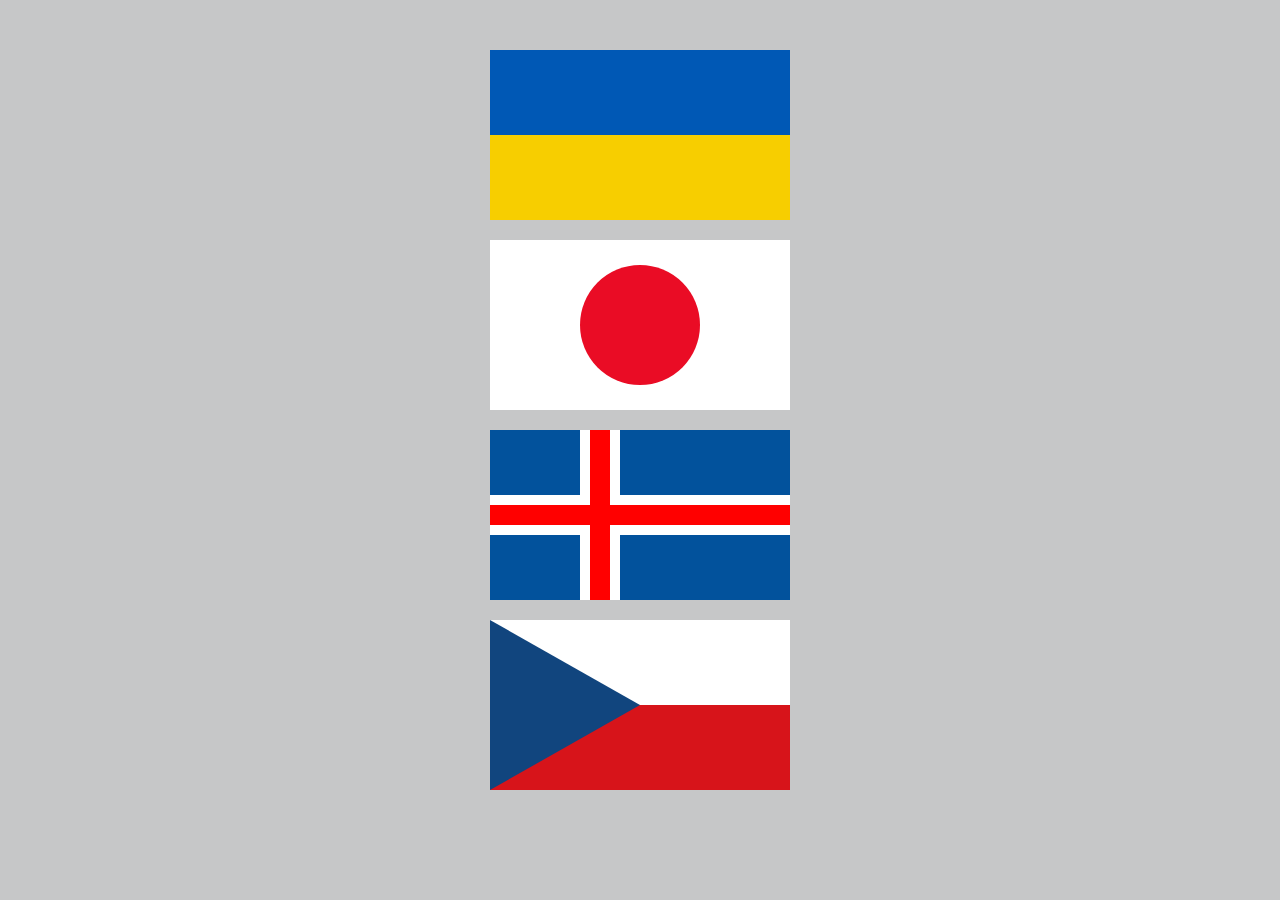
<file: task-1/index.html>
<!DOCTYPE html>
<html lang="en">
<head>
    <meta charset="UTF-8">
    <meta http-equiv="X-UA-Compatible" content="IE=edge">
    <meta name="viewport" content="width=device-width, initial-scale=1.0">
    <title>Task-1</title>
    <link rel="stylesheet" href="./css/style.css">
</head>
<body>
    <div class="container">
        <section class="flags">
                <div class="flags__item flags__item_ua">
    
                </div>
                <div class="flags__item flags__item_jap">
                    
                </div>
                <div class="flags__item flags__item_ice">
                    <div class="horizontal-white"></div>
                    <div class="vertical-white"></div>
                    <div class="horizontal-red">
                    </div>
                    <div class="vertical-red">
                    </div>
                </div>
                <div class="flags__item flags__item_cz">
    
                </div>
        </section>
    </div>
</body>
</html>
</file>
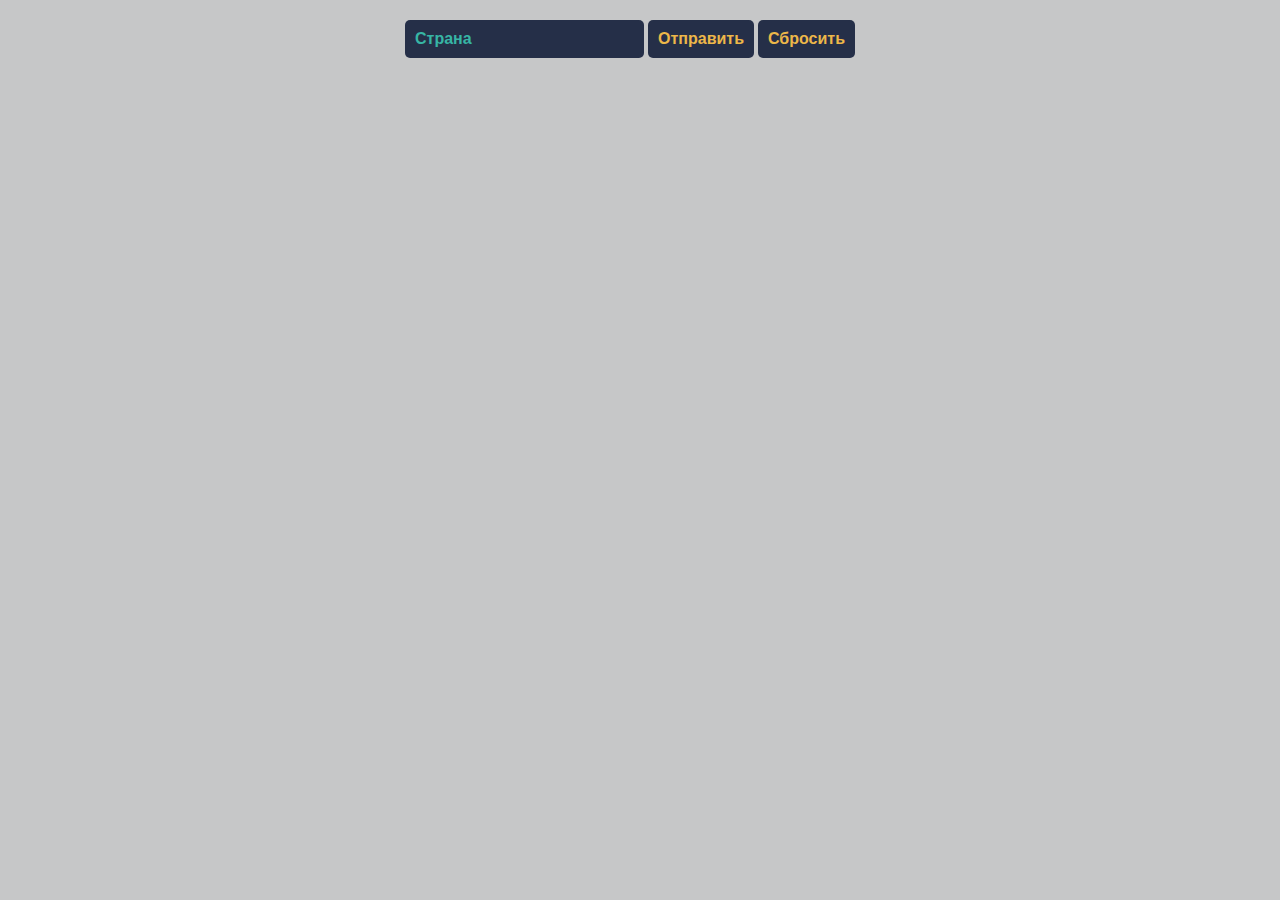
<file: Task-3/index.html>
<!DOCTYPE html>
<html lang="en">
<head>
    <meta charset="UTF-8">
    <meta http-equiv="X-UA-Compatible" content="IE=edge">
    <meta name="viewport" content="width=device-width, initial-scale=1.0">
    <title>Task-3</title>
    <link rel="stylesheet" href="./css/style.css">
</head>
<body>
    <div class="container">
        <input class="inputRequest" type="text" placeholder="Страна">
        <button class="send">Отправить</button>
        <button class="reset">Сбросить</button>
        <span class="checkbox-counter"></span>
        <h1 id="title"></h1>
        <div class="content">
        </div>
    </div>
<script src="./js/main.js"></script>
</body>
</html>
</file>
<file: task-1/css/style.css>
* {
  -webkit-box-sizing: border-box;
          box-sizing: border-box;
}

body {
  margin: 0;
  height: 100%;
  background-color: #C6C7C8;
}

.container {
  max-width: 1200px;
  padding: 0px 15px;
  margin: 0 auto;
}

.flags {
  padding: 50px 0;
  display: -webkit-box;
  display: -ms-flexbox;
  display: flex;
  -webkit-box-orient: vertical;
  -webkit-box-direction: normal;
      -ms-flex-direction: column;
          flex-direction: column;
  -webkit-box-align: center;
      -ms-flex-align: center;
          align-items: center;
}

.flags__item {
  width: 300px;
  height: 170px;
  margin: 0 0 20px 0;
}

.flags__item:nth-last-child(1) {
  margin: 0;
}

.flags__item_ua {
  background: -webkit-gradient(linear, left top, left bottom, color-stop(50%, #0058B5), color-stop(50%, #F7CE00));
  background: linear-gradient(to bottom, #0058B5 50%, #F7CE00 50%);
}

.flags__item_jap {
  background-color: #FFF;
  position: relative;
}

.flags__item_jap:after {
  content: "";
  position: absolute;
  top: 50%;
  left: 50%;
  width: 120px;
  height: 120px;
  border-radius: 50%;
  background-color: #EA0C25;
  -webkit-transform: translate(-50%, -50%);
          transform: translate(-50%, -50%);
}

.flags__item_ice {
  background-color: #02529C;
  position: relative;
}

.flags__item_ice .horizontal-white {
  position: absolute;
  width: 100%;
  height: 40px;
  background-color: #fff;
  top: 50%;
  -webkit-transform: translate(0, -50%);
          transform: translate(0, -50%);
}

.flags__item_ice .vertical-white {
  position: absolute;
  width: 40px;
  height: 100%;
  background-color: #fff;
  left: 30%;
}

.flags__item_ice .horizontal-red {
  position: absolute;
  width: 100%;
  height: 20px;
  background-color: red;
  top: 50%;
  -webkit-transform: translate(0, -50%);
          transform: translate(0, -50%);
}

.flags__item_ice .vertical-red {
  position: absolute;
  width: 20px;
  height: 100%;
  background-color: red;
  left: 30%;
  -webkit-transform: translate(50%, 0);
          transform: translate(50%, 0);
}

.flags__item_cz {
  background: -webkit-gradient(linear, left top, left bottom, color-stop(50%, #FFF), color-stop(50%, #D7141A));
  background: linear-gradient(to bottom, #FFF 50%, #D7141A 50%);
  position: relative;
}

.flags__item_cz::after {
  position: absolute;
  content: "";
  width: 0;
  height: 0;
  border-top: 85px solid transparent;
  border-left: 150px solid #11457E;
  border-bottom: 85px solid transparent;
}
</file>
<file: Task-3/css/style.css>
* {
  -webkit-box-sizing: border-box;
          box-sizing: border-box;
}

body {
  margin: 0;
  height: 100%;
  background-color: #C6C7C8;
}

.container {
  max-width: 1300px;
  padding: 20px 15px;
  margin: 0 auto;
  text-align: center;
}

input {
  padding: 10px;
  font-size: 16px;
  font-weight: 600;
  background-color: #252F48;
  border: none;
  border-radius: 5px;
  color: #EDB749;
}

input::-webkit-input-placeholder {
  color: #37B5A5;
}

input:-ms-input-placeholder {
  color: #37B5A5;
}

input::-ms-input-placeholder {
  color: #37B5A5;
}

input::placeholder {
  color: #37B5A5;
}

button {
  padding: 10px;
  font-size: 16px;
  font-weight: 600;
  cursor: pointer;
  border: none;
  border-radius: 5px;
  color: #EDB749;
  background-color: #252F48;
  -webkit-transition: color 0.3s;
  transition: color 0.3s;
}

button:hover {
  color: #37B5A5;
}

.checkbox-counter {
  font-size: 18px;
  font-weight: 600;
  color: #252F48;
  margin: 0 0 0 20px;
}

a {
  color: #CAD4D6;
  text-decoration: none;
  cursor: pointer;
}

a:hover {
  color: #EDB749;
}

h1 {
  text-align: center;
}

table {
  font-family: "Lucida Sans Unicode", "Lucida Grande", Sans-Serif;
  font-size: 14px;
  text-align: left;
  border-collapse: collapse;
  background-color: #252F48;
  border-radius: 15px;
}

tr:nth-child(2) {
  border-top: 1px solid #37B5A5;
}

tr:nth-last-child(1) td {
  border-bottom: none;
}

th {
  color: #EDB749;
  padding: 10px 15px;
  text-transform: uppercase;
}

td {
  color: #CAD4D6;
  border-bottom: 1px solid #37B5A5;
  border-right: 1px solid #37B5A5;
  padding: 7px 17px;
}

td:nth-last-child(1) {
  border-right: none;
}
</file>
